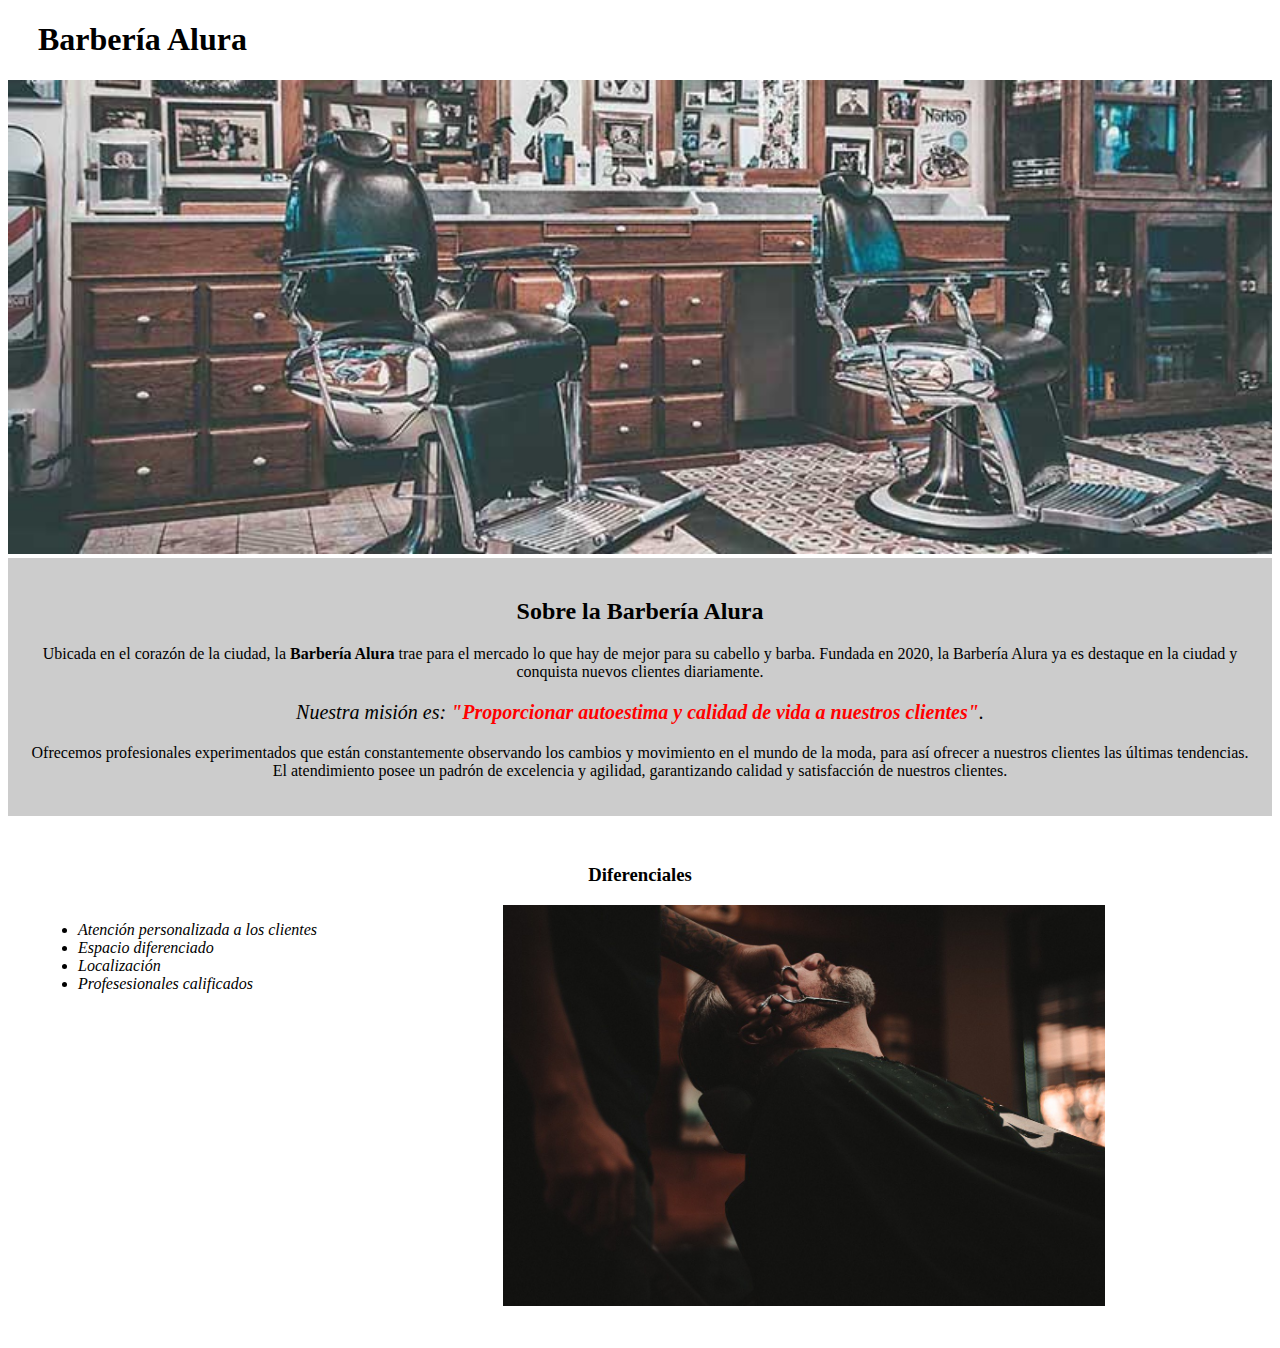
<file: 1759-HTML5 y CSS3 parte2-aula4/index.html>
<!DOCTYPE html>

<html lang="es">
    
    <head>

        <meta charset="UTF-8"> 
        <title>Barbería Alura</title>
        <link rel="stylesheet" href="style.css">
    
    </head>

    <body>

        <header>
            <h1 class="titulo-principal">Barbería Alura</h1>
        </header>

        <img id="banner" src="banner/banner.jpg">
        
        <div class="principal">

            <h2 class="titulo-centralizado">Sobre la Barbería Alura</h2>

            <p>Ubicada en el corazón de la ciudad, la <strong>Barbería Alura</strong> trae para el mercado lo que hay de mejor para su cabello y barba. Fundada en 2020, la Barbería Alura ya es destaque en la ciudad y conquista nuevos clientes diariamente.</p>

            <p id="mision"><em>Nuestra misión es: <strong>"Proporcionar autoestima y calidad de vida a nuestros clientes"</strong>.</em></p>

            <p>Ofrecemos profesionales experimentados que están constantemente observando los cambios y movimiento en el mundo de la moda, para así ofrecer a nuestros clientes las últimas tendencias. El atendimiento posee un padrón de excelencia y agilidad, garantizando calidad y satisfacción de nuestros clientes.</p> 

        </div>

        <div class="diferenciales">

            <h3 class="titulo-centralizado">Diferenciales</h3>
        
            <ul>
                <li class="items">Atención personalizada a los clientes</li>
                <li class="items">Espacio diferenciado</li>
                <li class="items">Localización</li>
                <li class="items">Profesesionales calificados</li>
            </ul>

            <img src="diferenciales/diferenciales.jpg" class="imagenDiferenciales">

        </div>
        
        
    </body>
</html>
</file>
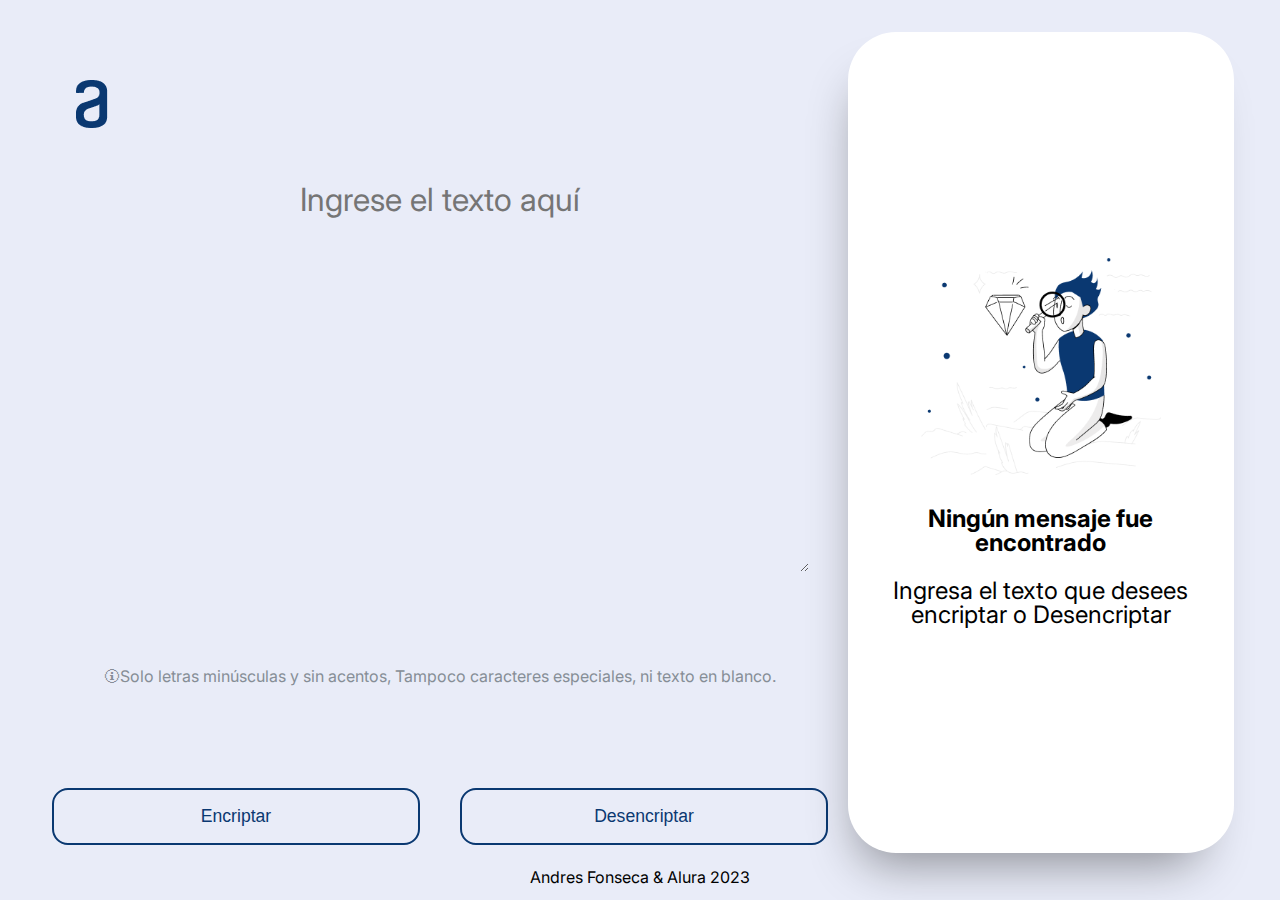
<file: Challenge_Alura/index.html>
<!DOCTYPE html>
<html lang="es">

<head>
    <meta charset="UTF-8">
    <meta name="viewport" content="width=device-width">
    <title>Encriptador Alura - Alesb4</title>
    <!-- Fuentes de google -->
    <link rel="preconnect" href="https://fonts.googleapis.com">
    <link rel="preconnect" href="https://fonts.gstatic.com" crossorigin>
    <link href="https://fonts.googleapis.com/css2?family=Inter:wght@400;700&display=swap" rel="stylesheet">
    <!-- CSS de reset y style -->
    <link rel="stylesheet" href="reset.css">
    <link rel="stylesheet" href="style.css">
</head>

<body class="desktop">

    <header class="header">
        <h1>
            <img src="img/Logo.png" alt="Logo Encriptador" class="logo">
        </h1>
    </header>

    <main class="main">
        <form class="caja">
            <textarea class='texto-encriptar' name="texto-encriptar" id="textoEncriptar" cols="30" rows="10"
                placeholder="Ingrese el texto aquí"></textarea>
            <div class="indicasiones">
                <p>&#128712;Solo letras minúsculas y sin acentos, Tampoco caracteres especiales, ni texto en blanco.</p>
            </div>
            <div class="caja-btn">
                <input class="btn" id="botonEncriptar" type="submit" value="Encriptar">
                <input class="btn" id="botonDesencriptar" type="submit" value="Desencriptar">
            </div>
        </form>
    </main>

    <section class="traduccion">
        <div class="texto-encriptar">
            <img src="img/Muñeco.png" alt="Busqueda" class="imagenOculta">
            <p id="textoAreaTraducido" class="texto-traduccido"><span>Ningún mensaje fue encontrado</span> <br><br>
                Ingresa el texto que desees encriptar o Desencriptar</p>
            <input class="btn oculto" id="botonCopiar" type="submit" value="Copiar" disabled>
        </div>
    </section>

    <footer class="footer">
        <p class="creditos">Andres Fonseca & Alura 2023</p>
    </footer>

    <!-- JS que da la funcionalidad a la pagina -->
    <script src="app.js"></script>

</body>

</html>
</file>
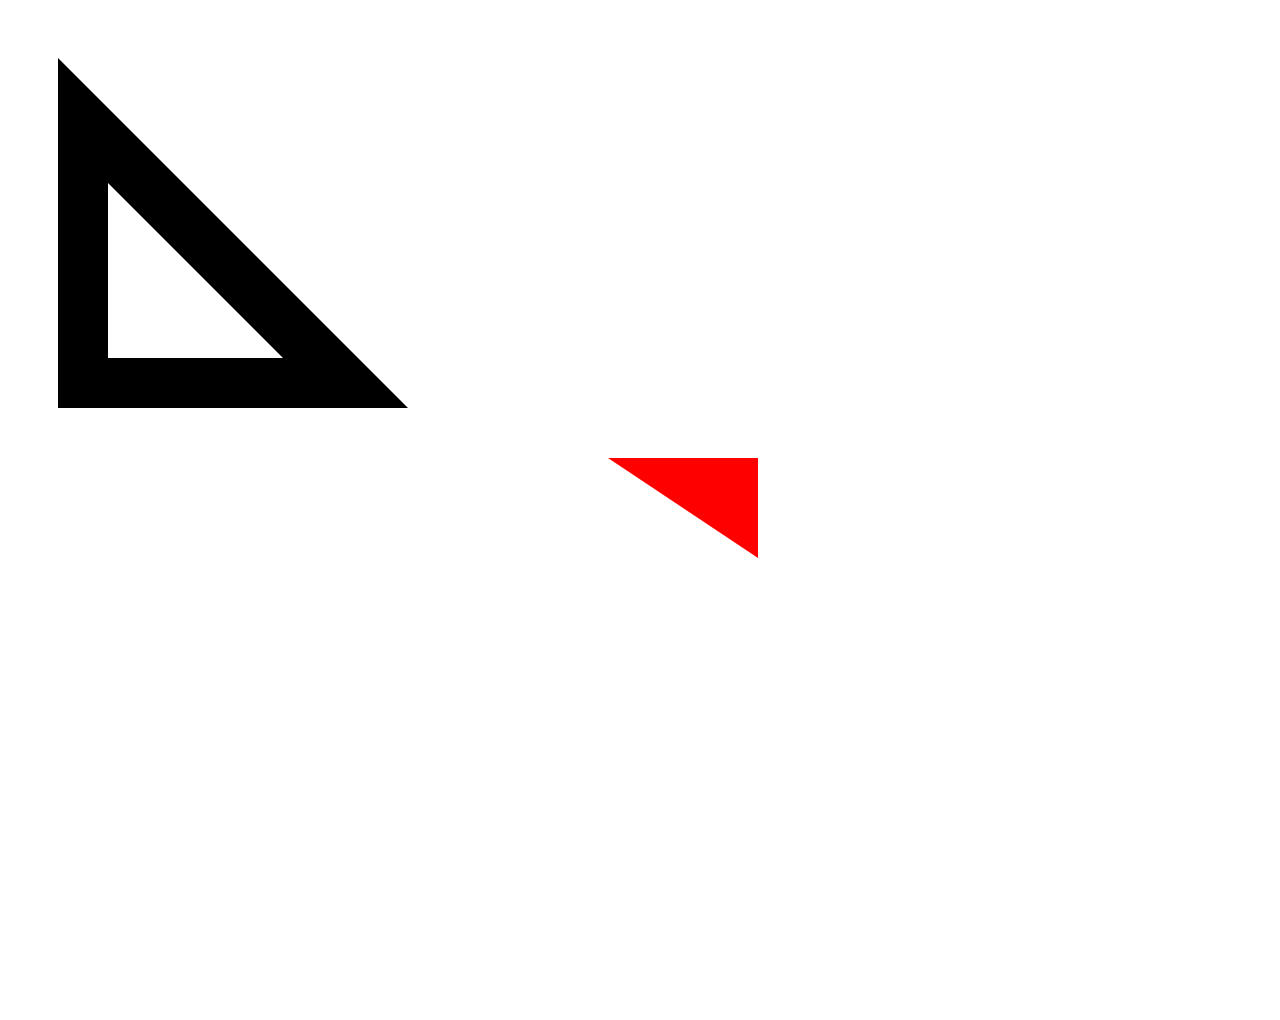
<file: escuadra.html>
<!DOCTYPE html>
<html lang="en">
<!-- escuadra.html -->

<canvas width="1000" height="1000"></canvas>

<script>

    var pantalla = document.querySelector("canvas");
    var pincel = pantalla.getContext("2d");
    pincel.fillStyle = 'black';
    pincel.beginPath();
    pincel.moveTo(50, 50);
    pincel.lineTo(50, 400);
    pincel.lineTo(400, 400);
    pincel.fill();

    pincel.fillStyle = 'white';
    pincel.beginPath();
    pincel.moveTo(100, 175);
    pincel.lineTo(100, 350);
    pincel.lineTo(275, 350);
    pincel.fill();


    pincel.fillStyle = 'red';
    pincel.beginPath();
    pincel.moveTo(750, 450);
    pincel.lineTo(750, 550);
    pincel.lineTo(600, 450);
    pincel.fill();

</script>
</file>
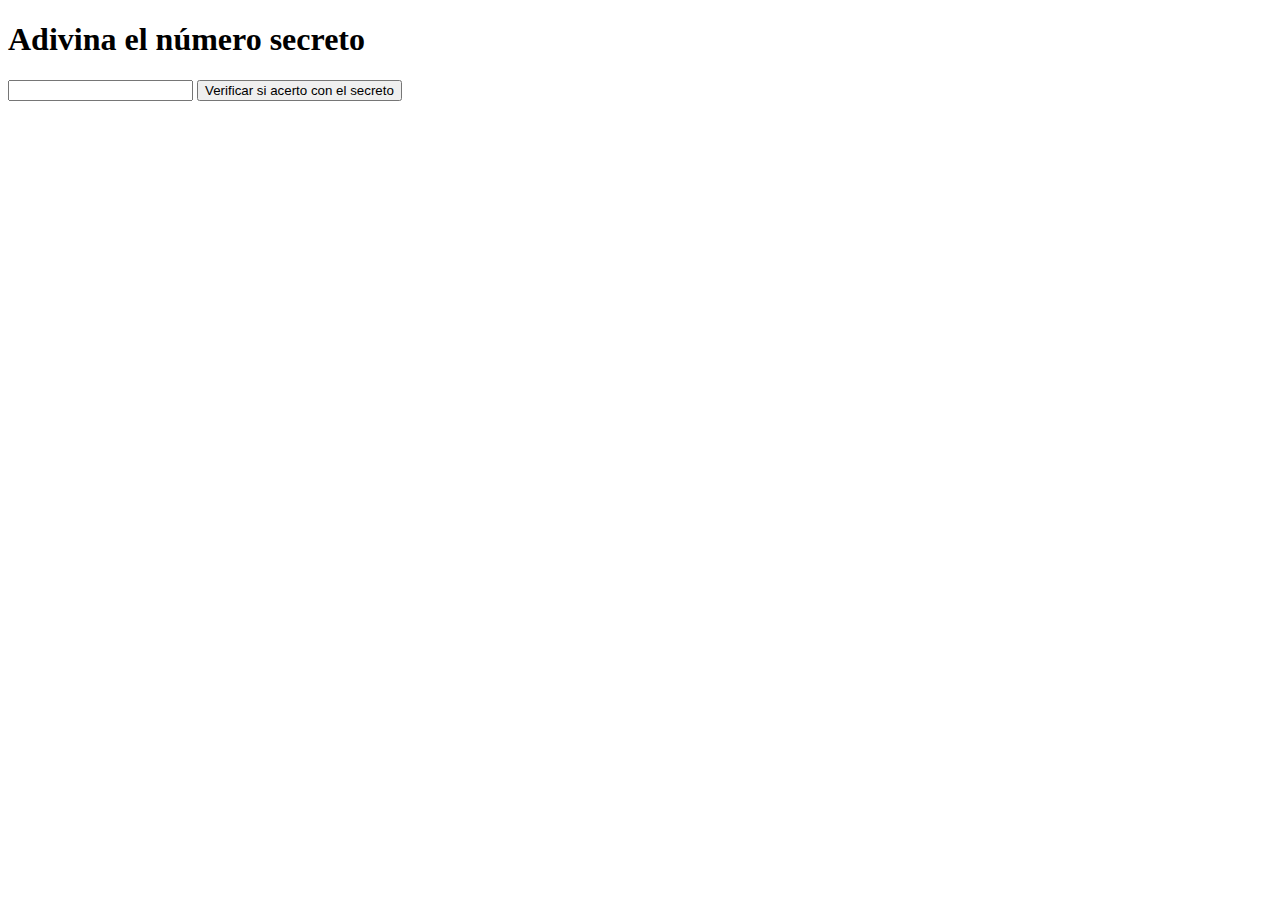
<file: juego_secreto_V2.html>
<!DOCTYPE html>
<html lang="en">

<head>
    <meta charset="UTF-8">
    <meta http-equiv="X-UA-Compatible" content="IE=edge">
    <meta name="viewport" content="width=device-width, initial-scale=1.0">
    <title>Document</title>
</head>

<body>
    <h1>
        Adivina el número secreto
    </h1>
    <input type="text">
    <button>Verificar si acerto con el secreto</button>

    <script>
        function aleatorio() {
            return Math.round(Math.random() * 10)
        }

        function sortearNumeros(cantidad) {
            var secretos = [];
            var contador = 1;

            while (contador <= cantidad)
                var numeroAleatorio = aleatorio();
            console.log(numeroAleatorio)
            var encontrado = false

            if (numeroAleatorio != 0) {
                for (var posicion = 0; posicion < secretos.lenght; posicion++) {
                    if (numeroAleatorio == secretos[posicion]) {
                        encontrado = true
                        break
                    }
                }
                if (encontrado == false) {
                    secretos.push(numeroAleatorio)
                    contador++
                }
            }
            return secretos
        }


    </script>
</body>

</html>
</file>
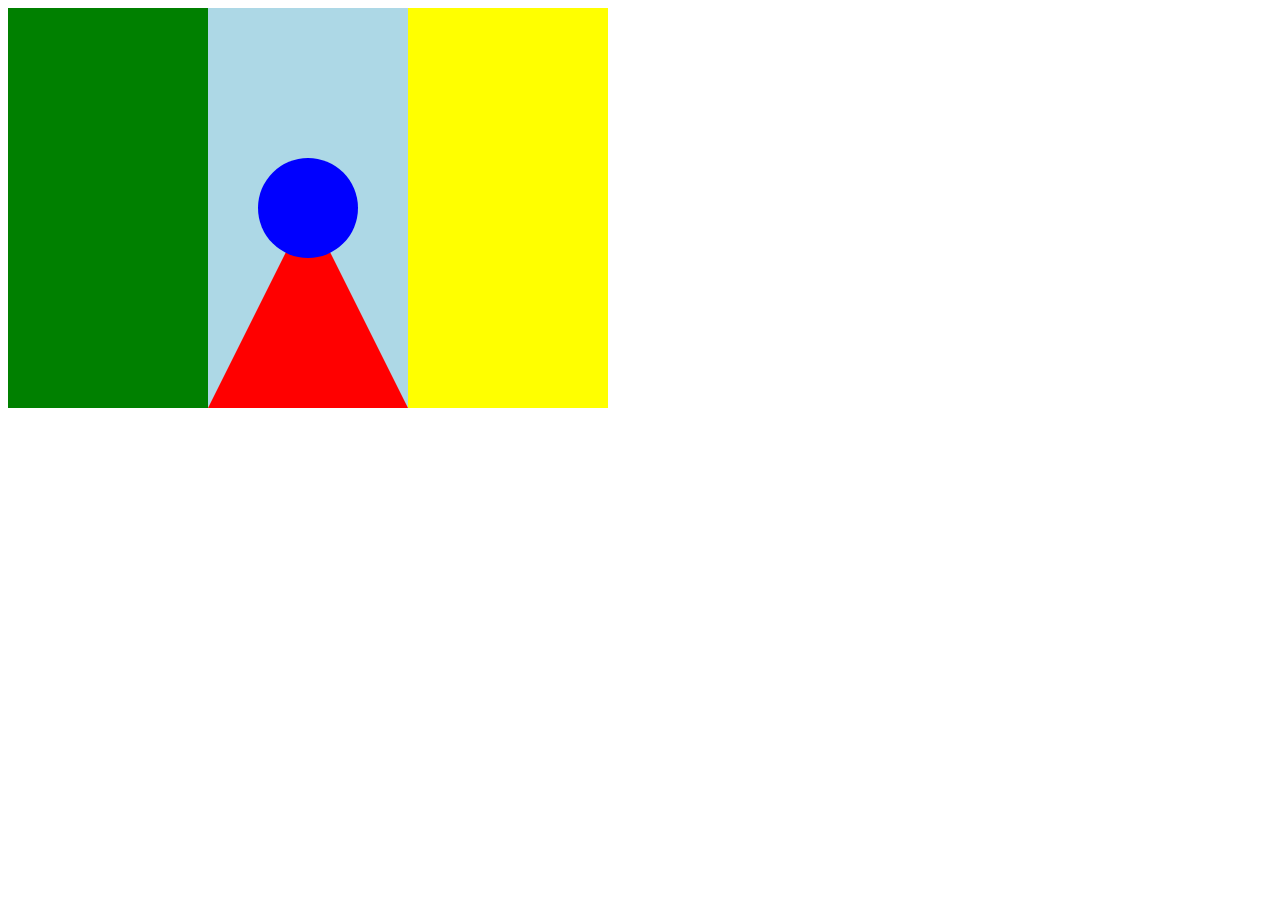
<file: programa.html>
<!DOCTYPE html>
<html lang="en">

<head>
    <meta charset="UTF-8">
    <meta http-equiv="X-UA-Compatible" content="IE=edge">
    <meta name="viewport" content="width=device-width, initial-scale=1.0">
    <title>Document</title>
</head>

<body>
    <canvas width="600px" height="400px">

    </canvas>


    <script>
        var pantalla = document.querySelector("canvas");
        var pincel = pantalla.getContext("2d");

        pincel.fillStyle = "lightblue";
        pincel.fillRect(0, 0, 600, 400)

        pincel.fillStyle = "green";
        pincel.fillRect(0, 0, 200, 400)

        pincel.fillStyle = "yellow";
        pincel.fillRect(400, 0, 200, 400)

        pincel.fillStyle = "red";
        pincel.beginPath();
        pincel.moveTo(300, 200)
        pincel.lineTo(200, 400)
        pincel.lineTo(400, 400)
        pincel.fill();

        pincel.fillStyle = "blue";
        pincel.beginPath()
        pincel.arc(300, 200, 50, 0, 2 * 3.14);
        pincel.fill();
    </script>
</body>

</html>
</file>
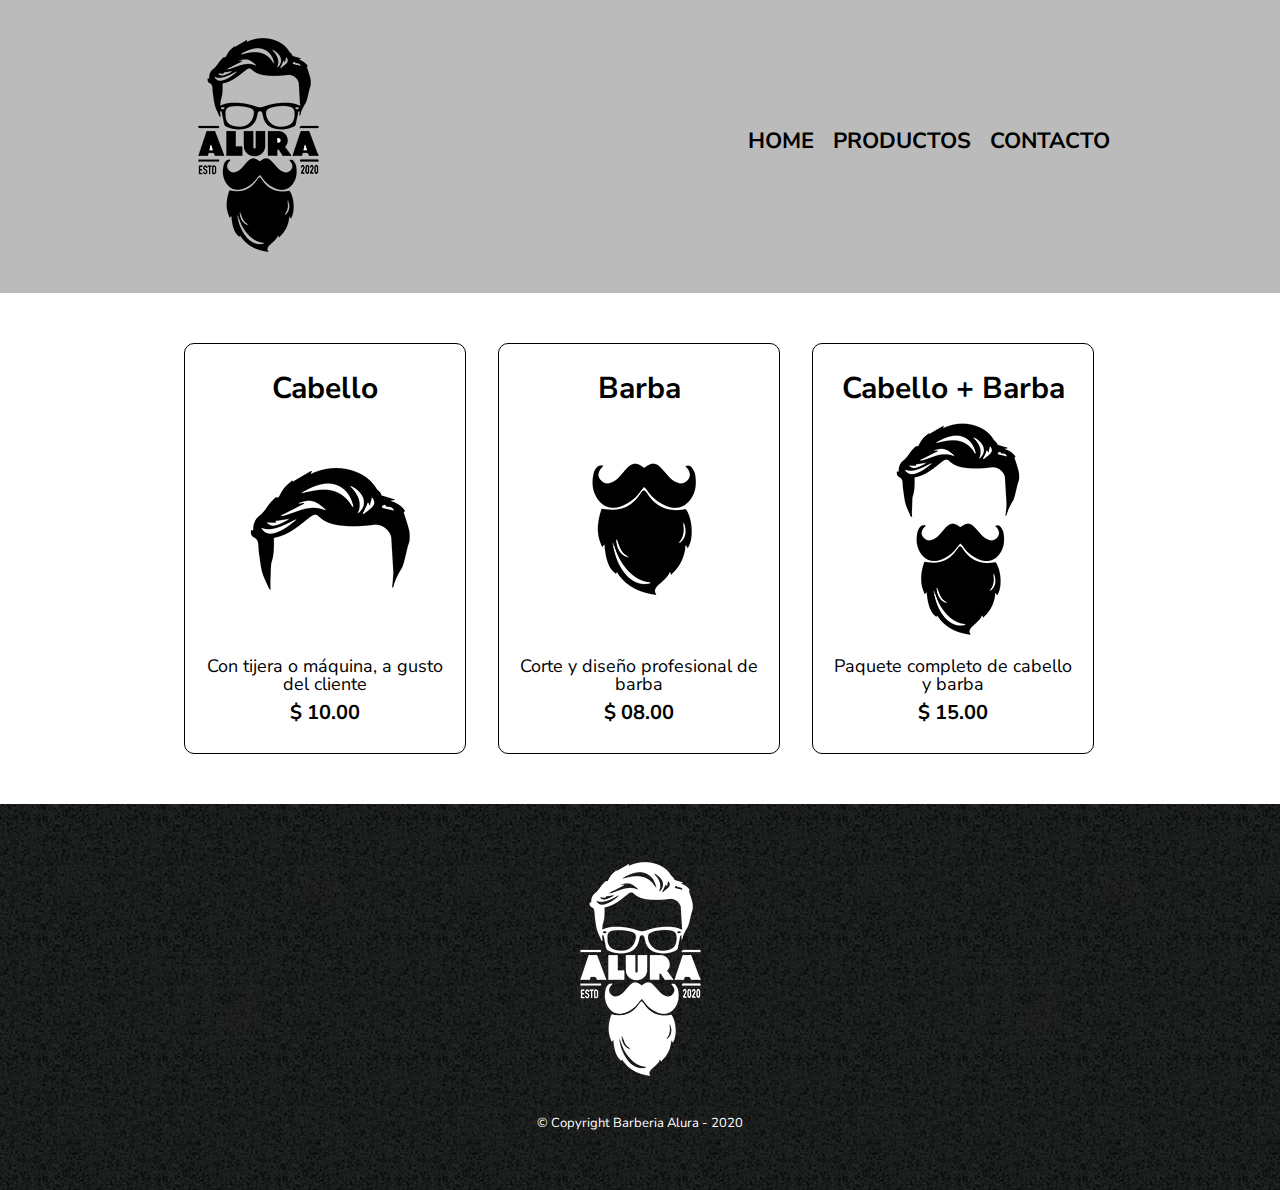
<file: 1759-HTML5 y CSS3 parte2-aula4/productos.html>
<!DOCTYPE html>

<html>

<head>
    <meta charset="UTF-8">
    <title>Productos - Barbería Alura</title>
    <link rel="stylesheet" href="reset.css">
    <link rel="stylesheet" href="productos.css">
</head>

<body>
    <header>
        <div class="caja">
            <h1><img src="imagenes/logo.png"></h1>
            <nav>
                <ul>
                    <li><a href="index.html">Home</a></li>
                    <li><a href="productos.html">Productos</a></li>
                    <li><a href="contacto.html">Contacto</a></li>
                </ul>
            </nav>
        </div>
    </header>

    <main>
        <ul class="productos">
            <li>
                <h2>Cabello</h2>
                <img src="imagenes/cabello.jpg">
                <p class="producto-descripcion">Con tijera o máquina, a gusto del cliente</p>
                <p class="producto-precio">$ 10.00</p>
            </li>
            <li>
                <h2>Barba</h2>
                <img src="imagenes/barba.jpg">
                <p class="producto-descripcion">Corte y diseño profesional de barba</p>
                <p class="producto-precio">$ 08.00</p>
            </li>
            <li>
                <h2>Cabello + Barba</h2>
                <img src="imagenes/cabello+barba.jpg">
                <p class="producto-descripcion">Paquete completo de cabello y barba</p>
                <p class="producto-precio">$ 15.00</p>
            </li>
        </ul>
    </main>
    <footer>
        <img src="./imagenes/logo-blanco.png" alt="">
        <p class="copyright">&copy; Copyright Barberia Alura - 2020</p>
    </footer>
</body>

</html>
</file>
<file: 1759-HTML5 y CSS3 parte2-aula4/style.css>
.titulo-principal{
    padding-left: 30px;
}

#banner{
    width:100%;
}

.principal{
    background: #CCCCCC;
    padding: 20px;
}

.titulo-centralizado{
    text-align: center;
}

p{
    text-align: center;
}

em strong{
    color:red;
}

#mision{
    font-size: 20px;
}

.diferenciales{
    background: #FFFFFF;
    padding: 30px;
}

.items{
    font-style: italic;
}

ul{
    display: inline-block;
    vertical-align: top;
    width: 20%;
    margin-right: 15%;
}

.imagenDiferenciales{
    width: 50%;
}
</file>
<file: Challenge_Alura/style.css>
html {
    /* Corregir a los rems */
    font-size: 62, 5%;
}

body {
    /* Utilizar la fuente de google */
    font-family: 'Inter', sans-serif;
    background-color: #E9ECF8;
    width: 100%;
}

header {
    margin: 3rem 0;
}


/* Centrar todos nuestros elementos del form */

.caja {
    display: flex;
    align-items: center;
    flex-direction: column;
}


/* Creo una clase que de caracteristicas generales*/

.texto-encriptar {
    width: 90%;
    margin: 0 auto;
    border: none;
    font-family: 'Inter', sans-serif;
    font-size: 2rem;
    text-align: center;
}


/* Para evitar que se foquse nuestro texarea */

.texto-encriptar:focus {
    outline: none;
}


/* Crarcteristicas espesificas a nuestra texarea */

textarea.texto-encriptar {
    background-color: transparent;
    color: #0A3871;
}


/* Caracteristicas especificas de nuestro contenedor de la traduccion */

div.texto-encriptar {
    padding: 3rem 0.8rem;
    height: auto;
    background-color: #fff;
    border-radius: 3rem;
    font-size: 1.5rem;
    margin: 3rem auto;
    -webkit-box-shadow: -11px 32px 50px -23px rgba(0, 0, 0, 0.42);
    -moz-box-shadow: -11px 32px 50px -23px rgba(0, 0, 0, 0.42);
    box-shadow: -11px 32px 50px -23px rgba(0, 0, 0, 0.42);
}


/* Caracteristica Especifica de una parte de nuestro Texto */

.texto-encriptar span {
    font-weight: bold;
    margin-bottom: 2rem;
    line-height: 1rem;
}


/* Oculta la imagen cuando no es requerida */

.imagenOculta {
    display: none;
}


/* Las caracteristicas de nuestro texto de indicasiones */

.indicasiones {
    width: 100%;
    text-align: center;
    color: #868E96;
    margin: 1rem 0;
}


/* Este es un contenedor para nuestros botones y puedan ser manipulados mas facilmente */

.caja-btn {
    width: 100%;
}


/* Caracteristicas Generales de los botones */

.btn {
    width: 90%;
    margin: .5rem auto;
    display: block;
    padding: 1rem;
    border: 2px solid #0A3871;
    background-color: transparent;
    border-radius: 1rem;
    font-size: 1.1rem;
    color: #0a3871;
    transition: .3s all;
}


/* Caracteristicas que se modifican en el hover */

.btn:hover {
    cursor: pointer;
    background-color: #0A3871;
    color: #fff;
}


/* Clase que ocupo cuando tengo que ocultar elementos en pantalla*/

.oculto {
    display: none;
}


/* Clase que ocuapo para mostar cosas en pantalla */

.existe {
    display: block;
}


/* Caractrtisticas del footer */

.footer {
    text-align: center;
    margin: 1rem 0;
}


/* Media querys para adaptar el codigo a escritorio */

@media screen and (min-width: 1000px) {
    /* Caracteristicas que tomara body */
    .desktop {
        display: grid;
        grid-template-columns: repeat(4, 1fr);
        width: calc(100% - 4rem);
        height: calc(100vh - 4rem);
        padding: 2rem;
    }
    /* posiciona al header */
    .header {
        grid-column: 1/4;
        height: 10%;
    }
    /* Posiciona a main */
    .main {
        height: 75vh;
        grid-column: 1/4;
    }
    /* Posiciona al footer*/
    .footer {
        grid-column: 1/5;
    }
    /* Ajusta el contenido */
    .caja {
        height: 100%;
        display: flex;
        justify-content: space-between;
    }
    /* Ajusta el contenido */
    .traduccion {
        display: flex;
        height: 100%;
        min-width: 400px;
        grid-column: 4/5;
        grid-row: 1/3;
    }
    /* Merjora la lectura en escritorio */
    div.texto-encriptar {
        margin: 0;
        display: flex;
        flex-direction: column;
        justify-content: center;
        align-items: center;
        gap: 2rem;
    }
    /* Muestra la imagen ocualta */
    .imagenOculta {
        display: block;
        width: 15rem;
    }
    /* Junta nuestros botones */
    .caja-btn {
        display: flex;
    }
    /* Reduce el tamaño del btn para ajustarlo a una sola linea */
    .caja-btn .btn {
        width: 45%;
    }
}
</file>
<file: 1759-HTML5 y CSS3 parte2-aula4/productos.css>
@import url("https://fonts.googleapis.com/css2?family=Nunito+Sans:wght@200&display=swap");
body {
	font-family: "Nunito Sans", sans-serif;
}
header {
	background-color: #bbbbbb;
	padding: 20px 0;
}

.caja {
	width: 940px;
	position: relative;
	margin: 0 auto;
}

nav {
	position: absolute;
	top: 110px;
	right: 0;
}

nav li {
	display: inline;
	margin: 0 0 0 15px;
}

nav a {
	text-transform: uppercase;
	color: #000000;
	font-weight: bold;
	font-size: 22px;
	text-decoration: none;
}

nav a:hover {
	color: #c78c19;
	text-decoration: underline;
}

.productos {
	width: 940px;
	margin: 0 auto;
	padding: 50px;
}

.productos li {
	display: inline-block;
	text-align: center;
	width: 30%;
	vertical-align: top;
	margin: 0 1.5%;
	padding: 30px 20px;
	box-sizing: border-box;
	border: 1px solid #000000;
	border-radius: 10px;
}

.productos li:hover {
	border-color: #c78c19;
}
.productos li:active {
	border-color: #088c19;
}

.productos h2 {
	font-size: 30px;
	font-weight: bold;
}
.productos li:hover h2 {
	font-size: 32px;
}

.producto-descripcion {
	font-size: 18px;
}

.producto-precio {
	font-size: 20px;
	font-weight: bold;
	margin-top: 10px;
}

footer {
	text-align: center;
	background: url(imagenes/bg.jpg);
	padding: 40px;
}
.copyright {
	color: #ffffff;
	font-size: 13px;
	margin: 20px;
}
</file>
